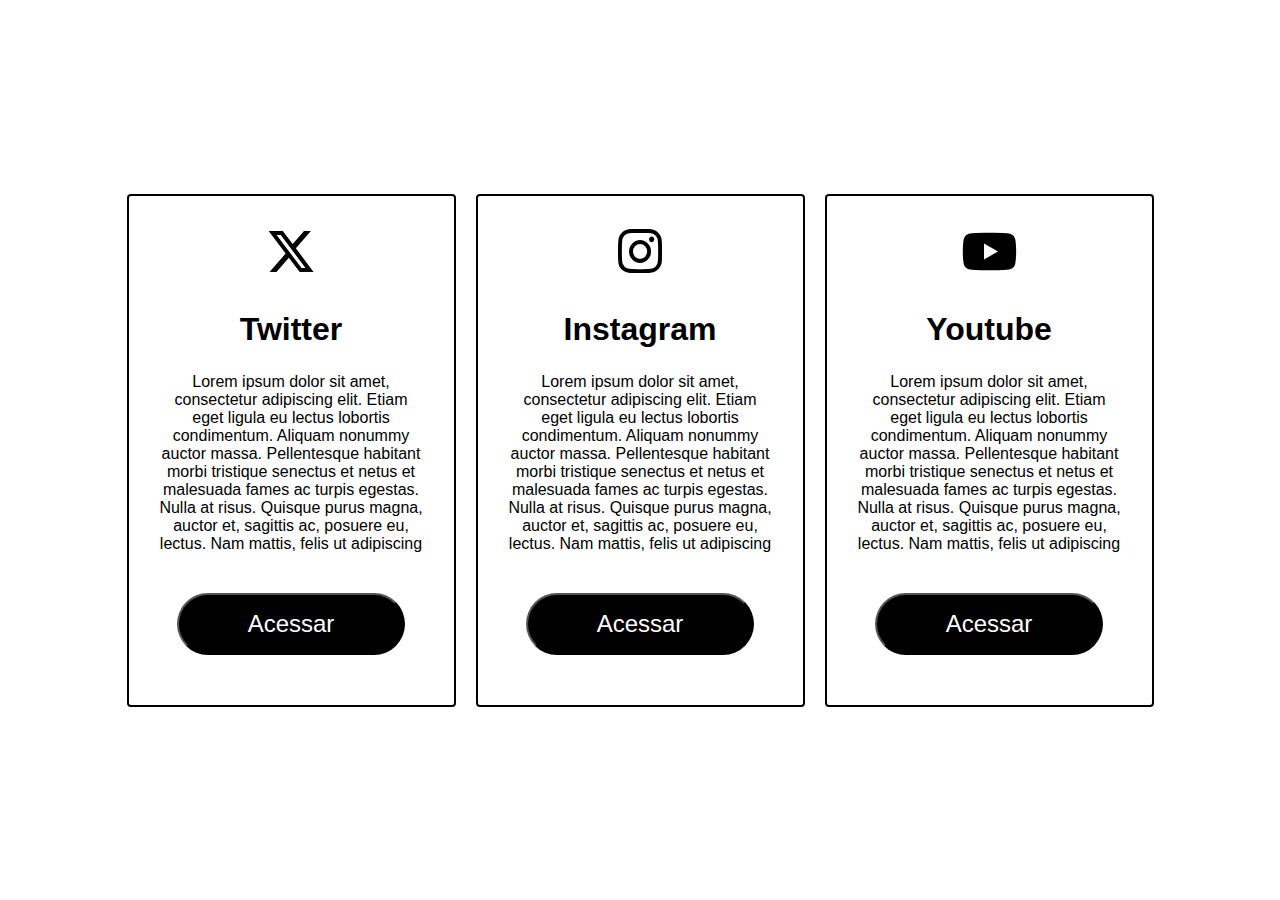
<file: cards-aplicativos/index.html>
<html>
    <header>
        <meta charset="utf-8">
        <link rel="stylesheet" href="style.css"> 
        <script defer src="script.js"></script>
        <link rel="stylesheet" href="https://cdnjs.cloudflare.com/ajax/libs/font-awesome/6.5.2/css/all.min.css">
    </header>
    <body>
        <div class="container-cards" id="usuarios">
            
        </div>
    </body>
</html>
</file>
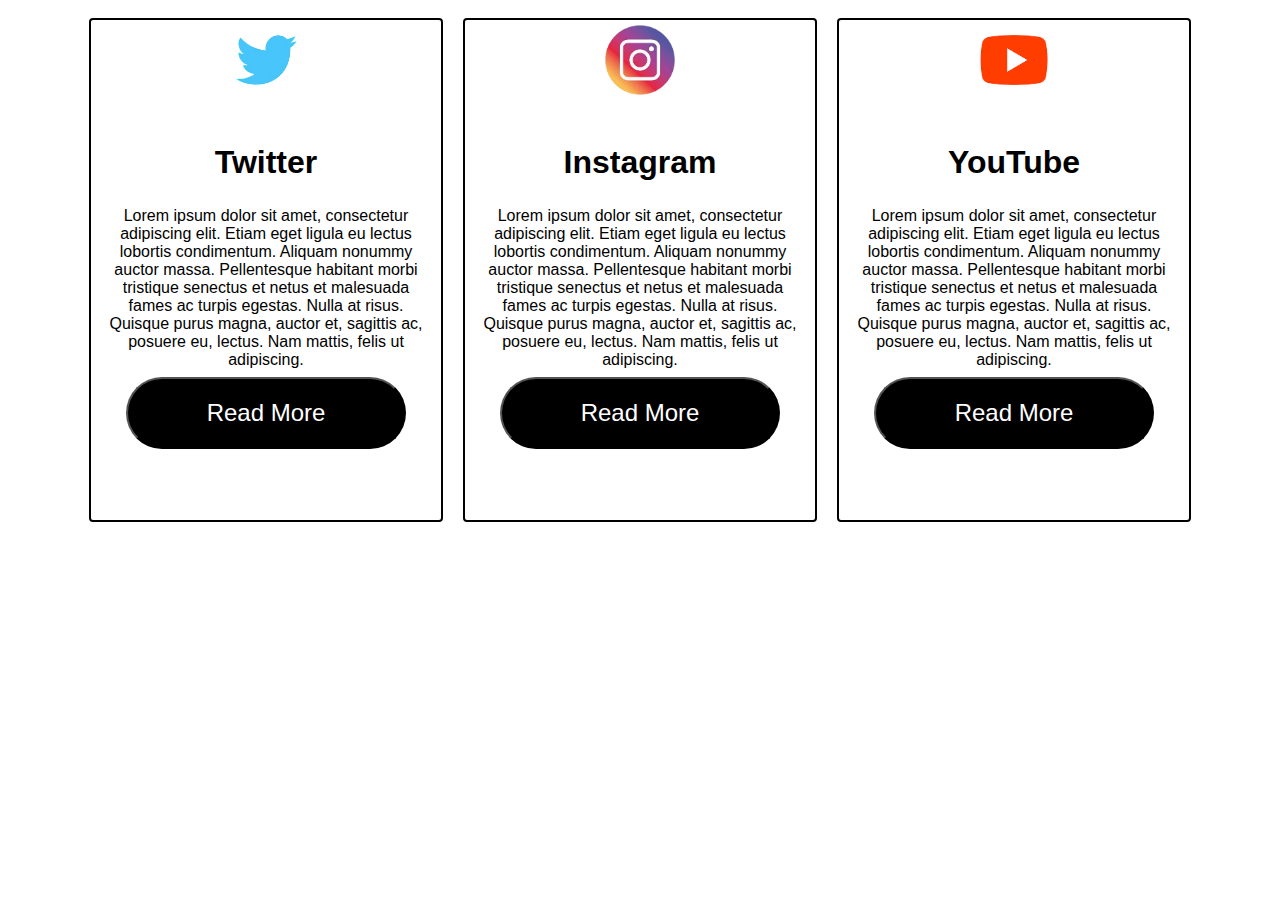
<file: Template strings/index.html>
<html>

<head>
    <meta charset="utf-8">
    <link rel="stylesheet" href="style.css">
</head>

<body>

    <div id="lista-cards" class="lista-cards">

    </div>

    <script src="script.js"></script>

</body>

</html>
</file>
<file: cards-aplicativos/style.css>
.container-cards{
    display: flex;
    justify-content: center;
    align-items: center;
    gap: 20px;
    height: 100%;
    width: 100%;
}
.card-twitter{
    border: 2px solid black;
    height: auto;
    width: 325px;
    border-radius: 4px;
    transition: transform 0.3s ease;
}
.card-instagram{
    border: 2px solid black;
    height: auto;
    width: 325px;
    border-radius: 4px;
    transition: transform 0.3s ease;
}
.card-youtube{
    border: 2px solid black;
    height: auto;
    width: 325px;
    border-radius: 4px;
    transition: transform 0.3s ease;
}
.logo i {
    font-size: 50px;
    display: flex;
    justify-content: center;
    padding: 30px;
}
.titulo{
    font-size: xx-large;
    font-weight: bold;
    font-family: 'Gill Sans', 'Gill Sans MT', Calibri, 'Trebuchet MS', sans-serif;
    display: flex;
    justify-content: center;
    padding: 5px;
}
.descricao{
    font-family: arial;
    padding: 20px;
    padding-left: 30px;
    padding-right: 30px;
    text-align: center;
    font-weight: 500;
}
.button-card{
    font-size: x-large;
    color: white;
    background-color: black;
    border-radius: 40px;
    padding: 15px;
    width: 80%;
}
.button{
    display: flex;
    justify-content: center;
    padding: 20px;
    padding-bottom: 50px;
}
.card-instagram:hover{
    background-color: rgb(206, 88, 108);
    transform:translateY(-40px);
    color: white;
    border: 0px solid rgb(206, 88, 108);
}
.card-twitter:hover{
    background-color: rgb(0, 0, 0);
    transform:translateY(-40px);
    color: white;
    border: 0px solid black;
}
.card-youtube:hover{
    background-color: rgb(255, 0, 0);
    transform:translateY(-40px);
    color: white;
    border: 0px solid rgb(255, 0, 0);
}
.card-youtube:hover .button-card{
    background-color: white;
    color: rgb(255, 0, 0);
    border: 0px solid rgb(255, 0, 0);
}
.card-instagram:hover .button-card{
    background-color: white;
    color: rgb(206, 88, 108);
    border: 0px solid rgb(206, 88, 108);
}
.card-twitter:hover .button-card{
    background-color: rgb(255, 255, 255);
    color: rgb(0, 0, 0);
    border: 0px solid black;
}
</file>
<file: Template strings/style.css>
.card{
    width: 350px;
    height: 500;
    border: 2px solid black;
    border-radius: 4px;
    margin: 10px;
}
.lista-cards{   
    display: flex;
    flex-wrap: wrap;
    margin: auto;
    height: 100%;
    width: 100%;
    justify-content: center;
}
.imagem{
    width: 80px;
    height: 80px;
    height: 25%;
}
.card-img{
    display: flex;
    align-items: center;
    justify-content: center;
}
.logo{
    font-family: arial;
    font-size: xx-large;
    font-weight: bold;
    display: flex;
    align-items: center;
    justify-content: center;
    height: 25%;
}
.texto{
    font-family: arial;
    font-size: medium;
    font-weight: 500;
    text-align: center;
    padding-inline: 10px;
    display: flex;
    align-items: center;
    justify-content: center;
    height: 25%;
}
.btn{
    background-color: black;
    border-radius: 40px;
    font-size: x-large;
    color: white;
    width: 80%;
    padding: 20px;
}
.card-botao{
    display: flex;
    align-items: center;
    justify-content: center;
    height: 25%;
}
</file>
